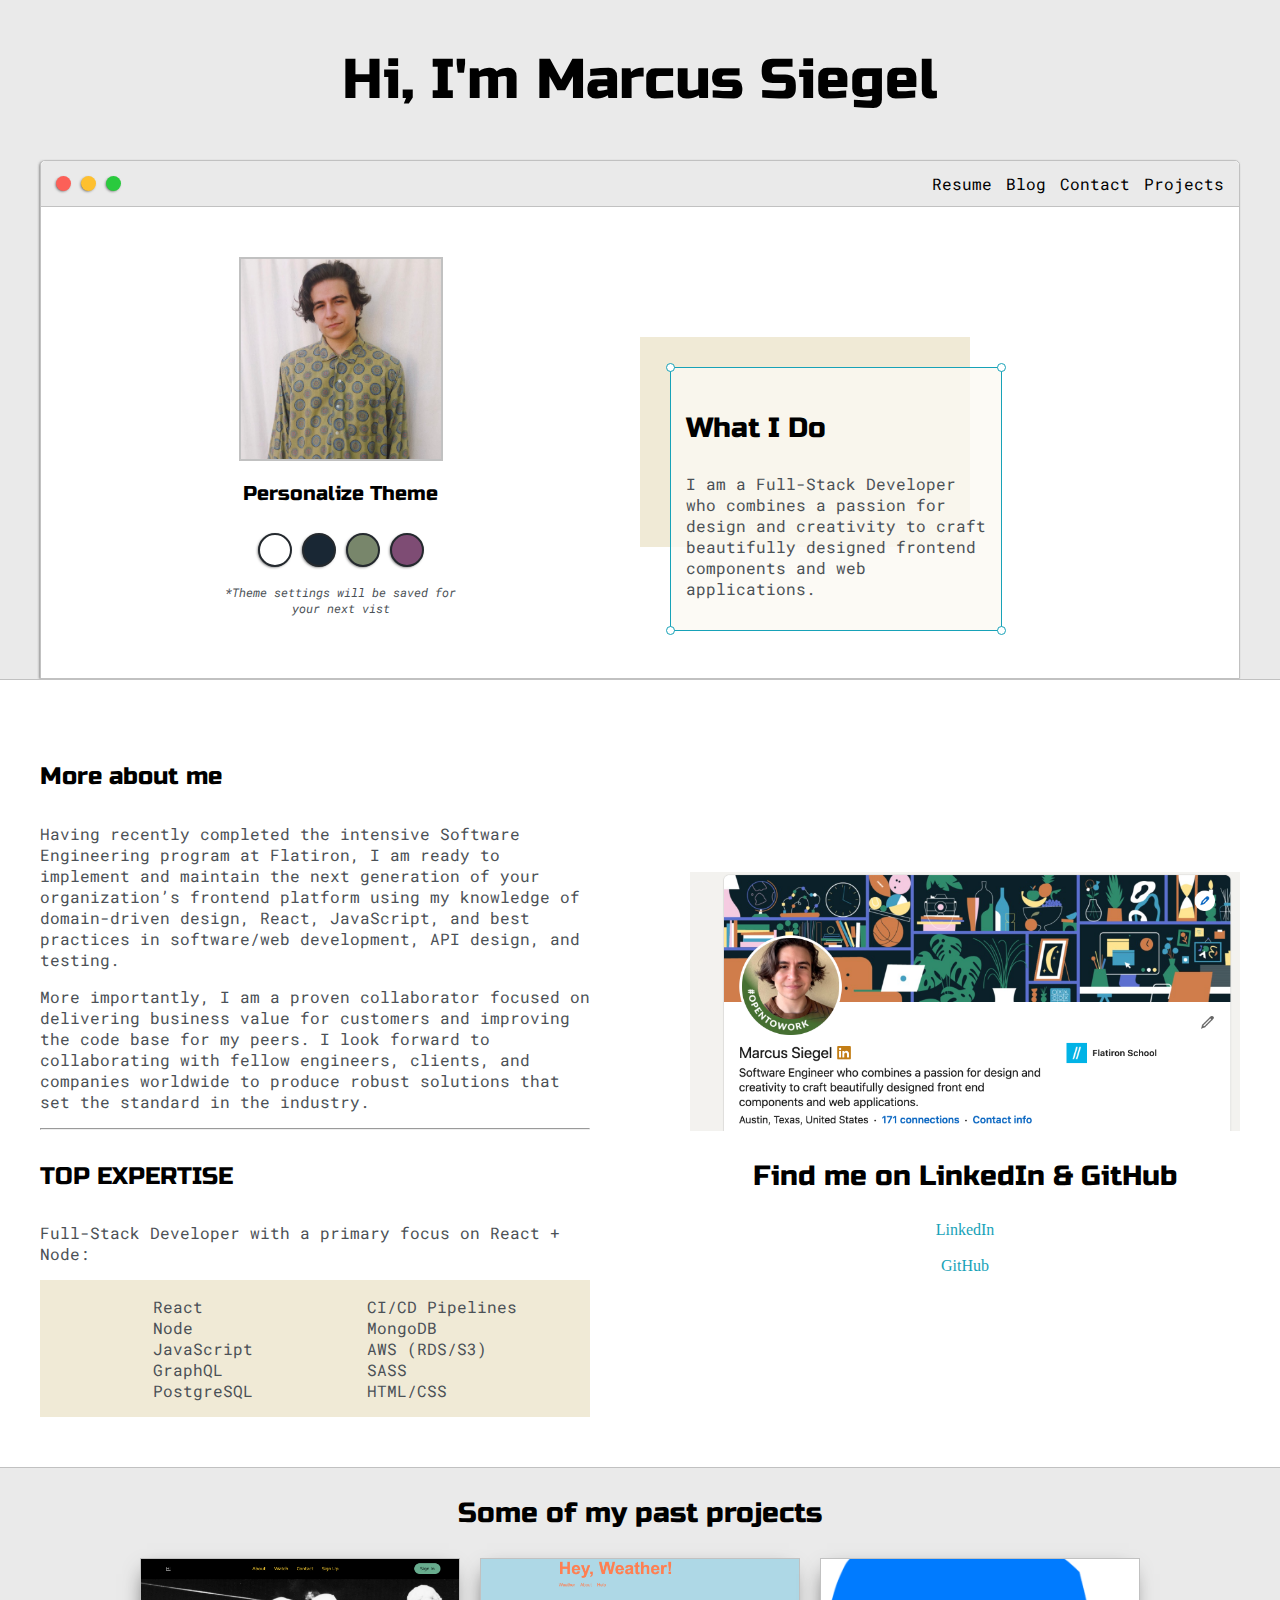
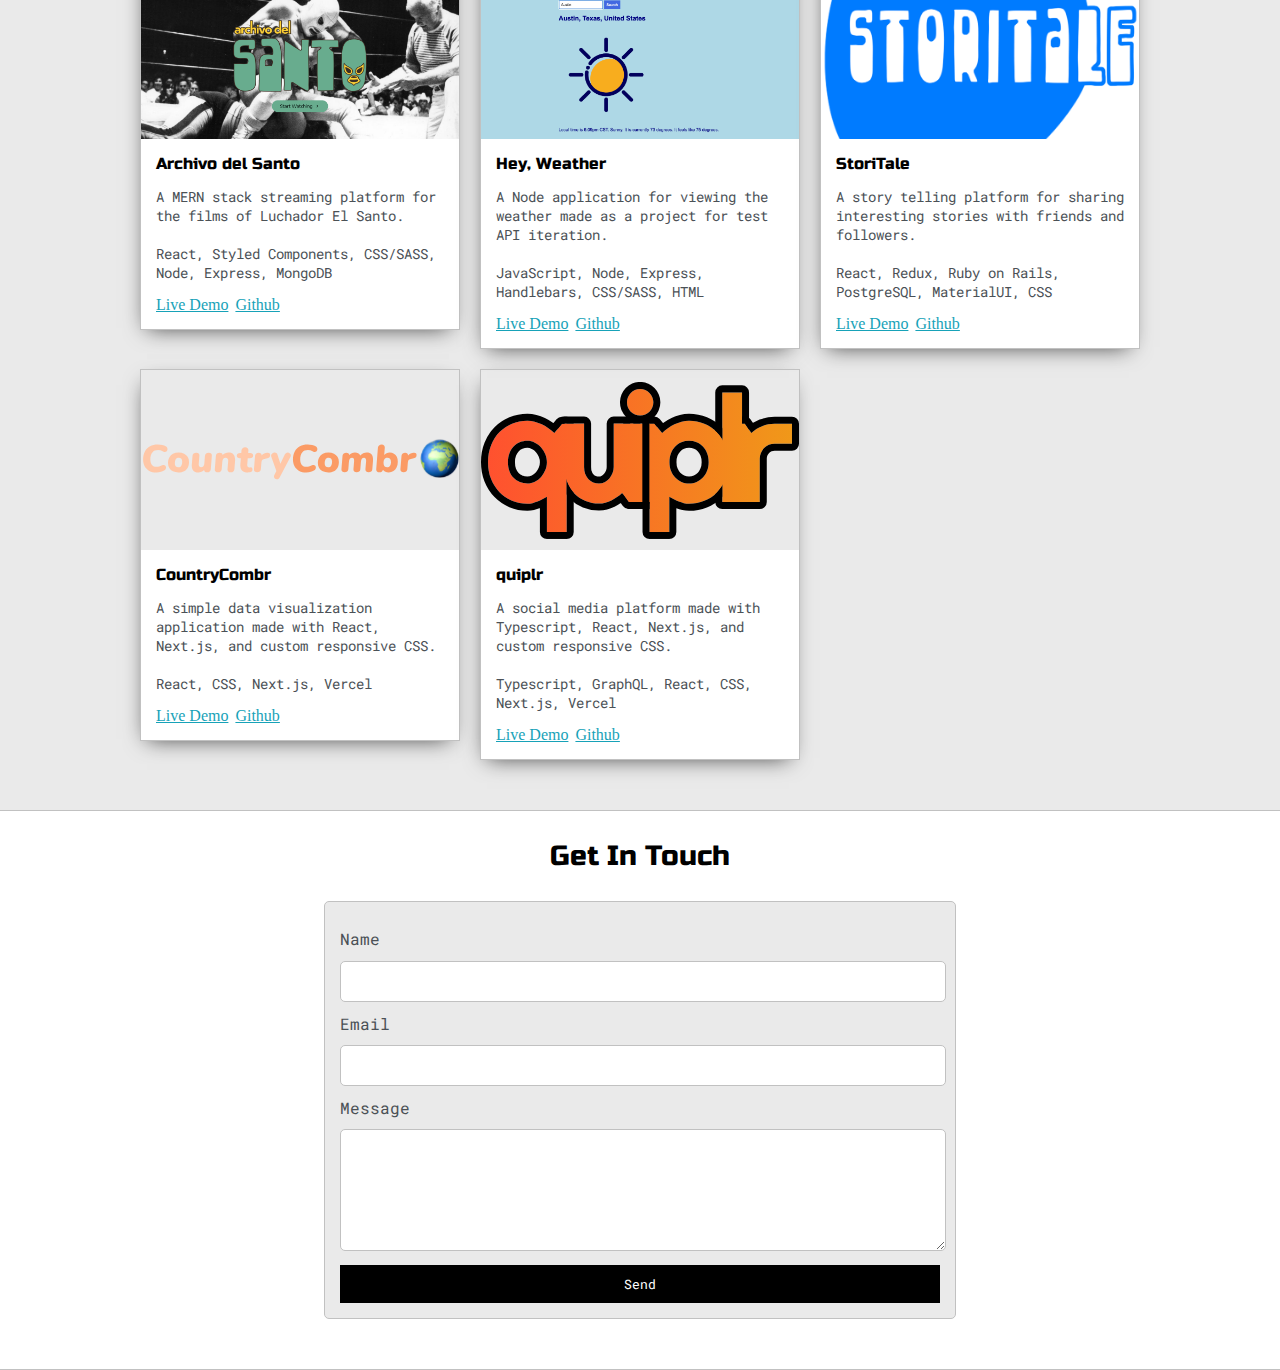
<file: index.html>
<!DOCTYPE html>
<html>
<head>
	<title>Marcus Siegel</title>


	<meta name="viewport" content="width=device-width, initial-scale=1, maximum-scale=1, minimum-scale=1" />

	<link href="https://fonts.googleapis.com/css2?family=Russo+One&display=swap" rel="stylesheet">

	<link href="https://fonts.googleapis.com/css2?family=Roboto+Mono:wght@500&family=Russo+One&display=swap" rel="stylesheet">

	<link rel="stylesheet" type="text/css" href="default.css">
	<link id="theme-style" rel="stylesheet" type="text/css" href="">
</head>
<body>

	<section class="s1">
		<div class="main-container">
			<div class="greeting-wrapper">
				<h1>Hi, I'm Marcus Siegel</h1>
			</div>


			<div class="intro-wrapper">
				<div class="nav-wrapper">

					<a href="index.html">
						<div class="dots-wrapper">
							<div id="dot-1" class="browser-dot"></div>
							<div id="dot-2" class="browser-dot"></div>
							<div id="dot-3" class="browser-dot"></div>
						</div>
					</a>
					

					<ul id="navigation">
						<li><a href="marcus-siegel-dev-resume.docx">Resume</a></li>
						<li><a href="https://msiegel37.medium.com/">Blog</a></li>
						<li><a href="index.html#contact">Contact</a></li>
						<li><a href="index.html#projects">Projects</a></li>
					</ul>
				</div>

				<div class="left-column">
					<img id="profile_pic" src="images/marcus.jpg">
					<h5 style="text-align: center;line-height: 0;">Personalize Theme</h5>

					<div id="theme-options-wrapper">
						<div data-mode="light" id="light-mode" class="theme-dot"></div>
						<div data-mode="blue" id="blue-mode" class="theme-dot"></div>
						<div data-mode="green" id="green-mode" class="theme-dot"></div>
						<div data-mode="purple" id="purple-mode" class="theme-dot"></div>
					</div>

					<p id="settings-note">*Theme settings will be saved for<br>your next vist</p>
				</div>

				<div class="right-column">

					<div id="preview-shadow">
						<div id="preview">
							<div id="corner-tl" class="corner"></div>
							<div id="corner-tr" class="corner"></div>
							<h3>What I Do</h3>
							<p>
                                I am a Full-Stack Developer who combines a passion for design and creativity 
                                to craft beautifully designed frontend components and web applications.
                            </p>
							<div id="corner-br" class="corner"></div>
							<div id="corner-bl" class="corner"></div>
						</div>
					</div>
				</div>
			</div>
		</div>
	</section>

	<section class="s2">
		<div class="main-container">

			<div class="about-wrapper">
				<div class="about-me">
					<h4>More about me</h4>

					<p>
                        Having recently completed the intensive Software Engineering program at Flatiron, 
                        I am ready to implement and maintain the next generation of your organization’s frontend 
                        platform using my knowledge of domain-driven design, React, JavaScript, and best practices in software/web development, 
                        API design, and testing.
                    </p>

					<p>
                        More importantly, I am a proven collaborator focused on delivering business value for customers and improving the code base for my peers. 
                        I look forward to collaborating with fellow engineers, clients, and companies worldwide to produce robust solutions that set the standard in the industry. 
                    </p>


					<hr>

					<h4>TOP EXPERTISE</h4>

					<p>Full-Stack Developer with a primary focus on React + Node:</p>

					<div id="skills">
						<ul>
							<li>React</li>
							<li>Node</li>
							<li>JavaScript</li>
							<li>GraphQL</li>
							<li>PostgreSQL</li>
						</ul>

						<ul>
							<li>CI/CD Pipelines</li>
							<li>MongoDB</li>
							<li>AWS (RDS/S3)</li>
							<li>SASS</li>
							<li>HTML/CSS</li>
						</ul>

					</div>

				</div>

				
				<div class="social-links">
					<img id="social_img" src="images/linkedin-photo.png">
					<h3>Find me on LinkedIn & GitHub</h3>

					<a target="_blank" href="https://www.linkedin.com/in/marcus-siegel-dev/">LinkedIn</a>
					<br>
					<a target="_blank" href="https://github.com/siegelverse">GitHub</a>
				</div>
			</div>

		</div>
	</section>

	<section class="s1">
		<div class="main-container">
			<a name="projects"></a>
			<h3 style="text-align: center;">Some of my past projects</h3>

			<div class="post-wrapper">

				<div>
					<div class="post">
						<img class="thumbnail" src="images/santo.png">
						<div class="post-preview">
							<h6 class="post-title">Archivo del Santo</h6>
							<p class="post-intro">
								A MERN stack streaming platform for the films of Luchador El Santo. 
								<br>
								<br>
								React, Styled Components, CSS/SASS, Node, Express, MongoDB
							</p>
							<a href="https://archivo-del-santo.herokuapp.com/" class='post-link'>Live Demo</a>
							<a href="https://github.com/siegelverse/archivo-del-santo" class='post-link'>Github</a>
						</div>
					</div>
				</div>

				<div>
					<div class="post">
						<img class="thumbnail" src="images/hey-weather.png">
						<div class="post-preview">
							<h6 class="post-title">Hey, Weather</h6>
							<p class="post-intro">
								A Node application for viewing the weather made as a project for test API iteration.
								<br>
								<br>
								JavaScript, Node, Express, Handlebars, CSS/SASS, HTML 
							</p>
							<a href="https://hey-weather-app.herokuapp.com/" class='post-link'>Live Demo</a>
							<a href="https://github.com/siegelverse/node-weather-app" class='post-link'>Github</a>
						</div>
					</div>
				</div>

				<div>
					<div class="post">
						<img class="thumbnail" src="images/storitale.png">
						<div class="post-preview">
							<h6 class="post-title">StoriTale</h6>
							<p class="post-intro">
								A story telling platform for sharing interesting stories with friends and followers.
								<br>
								<br>
								React, Redux, Ruby on Rails, PostgreSQL, MaterialUI, CSS
							</p>
							<a href="https://www.youtube.com/watch?v=PcXpHnUSOBw&feature=youtu.be" class='post-link'>Live Demo</a>
							<a href="https://github.com/siegelverse/storitale-frontend" class='post-link'>Github</a>
						</div>
					</div>
				</div>

				<div>
					<div class="post">
						<img class="thumbnail" src="images/country-combr.svg">
						<div class="post-preview">
							<h6 class="post-title">CountryCombr</h6>
							<p class="post-intro">
								A simple data visualization application made with React, Next.js, and custom responsive CSS.
								<br>
								<br>
								React, CSS, Next.js, Vercel
							</p>
							<a href="https://country-combr.vercel.app/" class='post-link'>Live Demo</a>
							<a href="https://github.com/siegelverse/country-combr" class='post-link'>Github</a>
						</div>
					</div>
				</div>

				<div>
					<div class="post">
						<img class="thumbnail" src="images/quiplr-logo-light.svg">
						<div class="post-preview">
							<h6 class="post-title">quiplr</h6>
							<p class="post-intro">
								A social media platform made with Typescript, React, Next.js, and custom responsive CSS.
								<br>
								<br>
								Typescript, GraphQL, React, CSS, Next.js, Vercel
							</p>
							<a href="https://quiplr.vercel.app/" class='post-link'>Live Demo</a>
							<a href="https://github.com/siegelverse/quiplr" class='post-link'>Github</a>
						</div>
					</div>
				</div>

			</div>
		</div>
	</section>

	<section class="s2">
		<div class="main-container">
			<a href=""></a>
			<h3 style="text-align: center;">Get In Touch</h3>

			<form id="contact-form" action="https://formspree.io/f/mgepqllj" method="POST">
				<a name="contact"></a>

				<label>Name</label>
				<input class="input-field" type="text" name="name" required>

				<label>Email</label>
				<input class="input-field" type="email" name="_replyto" required>

				<label>Message</label>
				<textarea class="input-field" name="message" required></textarea>

				<input id="submit-btn" type="submit" value="Send">
			</form>
		</div>
	</section> 

	<script type="text/javascript" src="script.js"></script>
</body>
</html>
</file>
<file: default.css>
:root{
	--mainColor:#eaeaea;
	--secondaryColor:#fff;

	--borderColor:#c1c1c1;

	--mainText:black;
	--secondaryText:#4b5156;

	--themeDotBorder:#24292e;

	--previewBg:rgb(251, 249, 243, 0.8);
	--previewShadow:#f0ead6;


	--buttonColor:black;


}


html, body{
	padding: 0;
	margin: 0;
	scroll-behavior: smooth;
}

body *{
	transition: 0.3s;
}


h1, h2, h3, h4, h5, h6, strong{
	color: var(--mainText);
	font-family: 'Russo One', sans-serif;
	font-weight: 500;
}

p, li, span, label, input, textarea{
	color: var(--secondaryText);
	font-family: 'Roboto Mono', monospace;
}

a{
	text-decoration: none;
	color:#17a2b8;
}

ul{
	list-style: none;
}

h1 { font-size: 56px;}
h2 { font-size: 36px;}
h3 { font-size: 28px;}
h4 { font-size: 24px;}
h5 { font-size: 20px;}
h6 { font-size: 16px;}

.post-link{
	text-decoration: underline;
	padding-right: 3px;
}

.s1{
	background-color: var(--mainColor);
	border-bottom:1px solid var(--borderColor);
	overflow:auto;
}

.s2{
	background-color: var(--secondaryColor);
	border-bottom:1px solid var(--borderColor);
	overflow:auto;
}

.main-container{
	width: 1200px;
	margin: 0 auto;
}

.greeting-wrapper{
	display: grid;
	text-align: center;
	align-content: center;
	min-height: 10em;

}

.intro-wrapper{
	background-color: var(--secondaryColor);
	border:1px solid var(--borderColor);
	border-radius:5px 5px 0 0;


	-webkit-box-shadow: -1px 1px 3px -1px rgba(0,0,0,0.75);
	-moz-box-shadow: -1px 1px 3px -1px rgba(0,0,0,0.75);
	box-shadow: -1px 1px 3px -1px rgba(0,0,0,0.75);

	display: grid;
	grid-template-columns: 1fr 1fr;
	grid-template-areas: 
		'nav-wrapper nav-wrapper'
		'left-column right-column'
	;
}

.nav-wrapper{
	border-radius:5px 5px 0 0;
	grid-area:nav-wrapper;
	border-bottom: 1px solid var(--borderColor);
	display: flex;
	justify-content: space-between;
	align-items: center;
	background-color: var(--mainColor);
}

#navigation a{
	color:var(--mainText);
}


#navigation{
	margin:0;
	padding: 10px;
}

#navigation li{
	display: inline-block;
	margin-right: 5px;
	margin-left:5px;
}

.dots-wrapper{
	display: flex;
	padding: 10px;
}

#dot-1{
	background-color:  #FC6058;
}

#dot-2{
	background-color:  #FEC02F;
}

#dot-3{
	background-color:  #2ACA3E;
}

.browser-dot{
	background-color: black;
	height: 15px;
	width: 15px;
	border-radius: 50%;
	margin: 5px;

	-webkit-box-shadow: -1px 1px 3px -1px rgba(0,0,0,0.75);
	-moz-box-shadow: -1px 1px 3px -1px rgba(0,0,0,0.75);
	box-shadow: -1px 1px 3px -1px rgba(0,0,0,0.75);
}

.left-column{
	grid-area: left-column;
	padding-top:50px;
	padding-bottom: 50px;
}

#profile_pic{
	display: block;
	margin:0 auto;

	height: 200px;
	width: 200px;
	object-fit: cover;
	border:2px solid var(--borderColor);
}

#theme-options-wrapper{
	display: flex;
	justify-content: center;
}

.theme-dot{
	height: 30px;
	width: 30px;
	background-color: black;
	border-radius: 50%;

	margin: 5px;
	border:2px solid var(--themeDotBorder);

	-webkit-box-shadow: -1px 1px 3px -1px rgba(0,0,0,0.75);
	-moz-box-shadow: -1px 1px 3px -1px rgba(0,0,0,0.75);
	box-shadow: -1px 1px 3px -1px rgba(0,0,0,0.75);

	cursor: pointer;
}

.theme-dot:hover{
	border-width: 5px;
}

#light-mode{
	background-color: #fff;
}

#blue-mode{
	background-color: #192734;
}

#green-mode{
	background-color: #78866b;
}

#purple-mode{
	background-color: #7E4C74;
}

#settings-note{
	font-size: 12px;
	font-style: italic;
	text-align: center;
}

.right-column{
	grid-area: right-column;
	display: grid;
	align-content: center;

	padding-top: 50px;
	padding-bottom: 50px;
}


#preview-shadow{
	background-color: var(--previewShadow);
	max-width: 300px;
	height: 180px;
	padding-left: 30px;
	padding-top: 30px;
}

#preview{
	width: 300px;
	border:1.5px solid #17a2b8;
	background-color: var(--previewBg);
	padding:15px;
	position: relative;
}

.corner{
	width:7px;
	height: 7px;
	border-radius: 50%;
	border:1.5px solid #17a2b8;
	background-color: #fff;
	position: absolute;
}

#corner-tl{
	top:-5px;
	left: -5px
}

#corner-tr{
	top:-5px;
	right: -5px
}


#corner-br{
	bottom:-5px;
	right: -5px
}


#corner-bl{
	bottom:-5px;
	left: -5px
}

.about-wrapper{
	display: grid;
	grid-template-columns: repeat(auto-fit, minmax(320px, 1fr));
	padding-bottom: 50px;
	padding-top: 50px;
	gap:100px;
}

#skills{
	display: flex;
	justify-content: space-evenly;
	background-color: var(--previewShadow);
}

.social-links{
	display: grid;
	align-content: center;
	text-align: center;
}

#social_img{
	width: 100%;
}

.post-wrapper{
	display: grid;
	grid-template-columns: repeat(auto-fit, 320px);
	gap:20px;
	justify-content: center;
	padding-bottom: 50px;
}

.post{
	border:1px solid var(--borderColor);
	-webkit-box-shadow: -2px 7px 21px -9px rgba(0,0,0,0.75);
	-moz-box-shadow: -2px 7px 21px -9px rgba(0,0,0,0.75);
	box-shadow: -2px 7px 21px -9px rgba(0,0,0,0.75);
	cursor: pointer
}

.post:hover{
	transform: scale(1.1);
}

.thumbnail{
	display: block;
	width: 100%;
	height:180px;
	object-fit: cover;
}

.post-preview{
	background-color: #fff;
	padding:15px;
}

.post-title{
	color:black;
	margin: 0;
}

.post-intro{
	color:#4b5156;
	font-size: 14px;
}

#contact-form{
	display: block;
	max-width: 600px;
	margin: 0 auto;
	border: 1px solid var(--borderColor);
	padding: 15px;
	border-radius: 5px;
	background-color: var(--mainColor);
	margin-bottom: 50px;

}

#contact-form label{
	line-height: 2.7em;
}

#contact-form textarea{
	min-height: 100px;
	font-size: 14px;
}

.input-field{
	width: 100%;
	padding-top: 10px;
	padding-bottom:10px; 
	background-color: var(--secondaryColor);
	border-radius: 5px;
	border:1px solid var(--borderColor);
	font-size: 14px;
}


#submit-btn{
	margin-top: 10px;
	width: 100%;
	padding-top: 10px;
	padding-bottom:10px; 
	color: #fff;
	background-color: var(--buttonColor);
	border:none;
	cursor: pointer;
}


@media screen and (max-width: 1200px){
	.main-container{
		width: 95%;
	}
}

@media screen and (max-width: 800px){
	.intro-wrapper{
		grid-template-columns: 1fr;
		grid-template-areas: 
			'nav-wrapper'
			'left-column'
			'right-column'
		;
	}

	.right-column{
		justify-content: center;
	}
}

@media screen and (max-width: 400px){
	#preview-shadow{
		max-width: 280px;
		height: 180px;
		padding-left: 10px;
		padding-top: 10px;
	}

	#preview{
		width: 280px;

	}

	#contact-form{
		max-width: 400px;
	}
}
</file>
